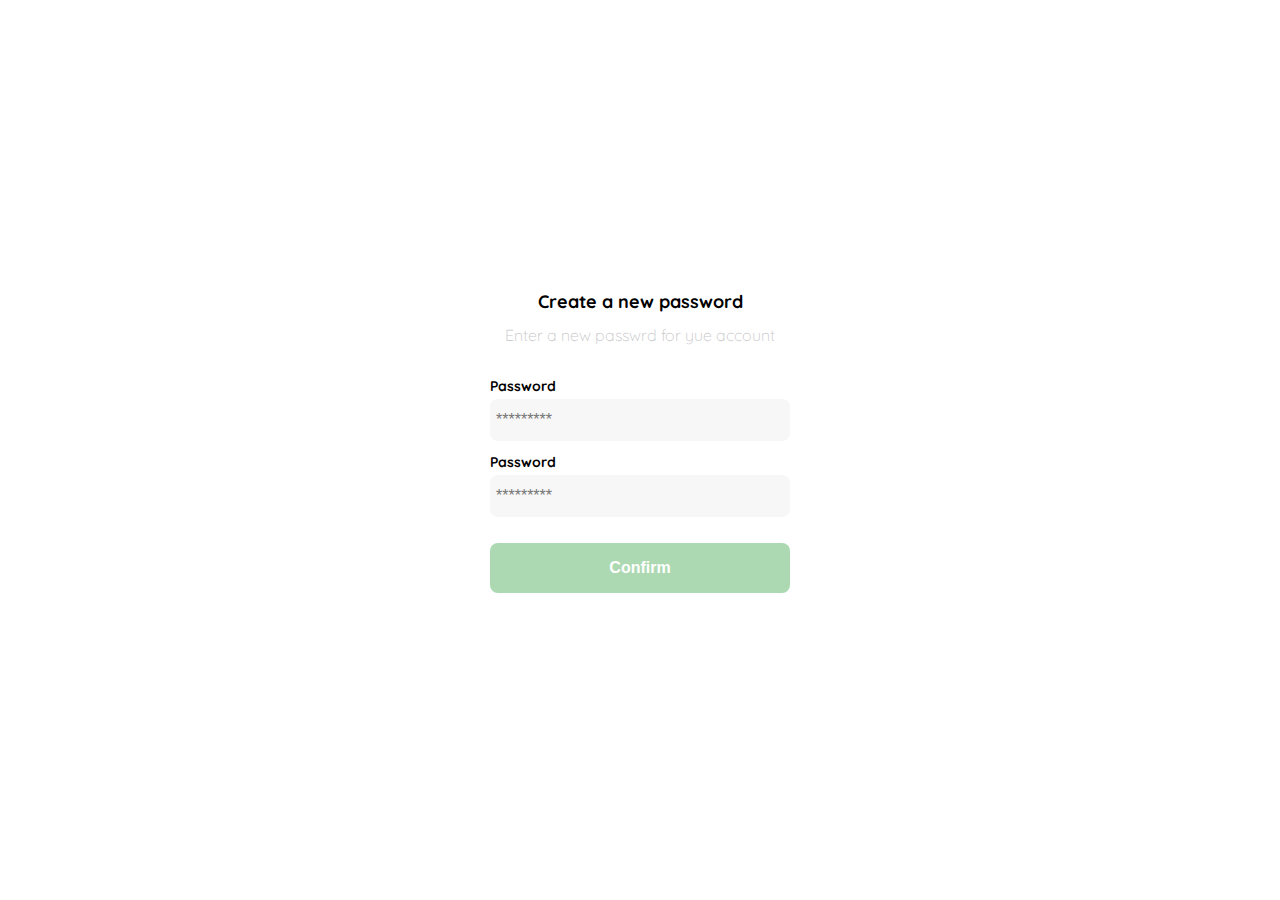
<file: clase1.html>
<!DOCTYPE html>
<html lang="en">
<head>
  <meta charset="UTF-8">
  <meta http-equiv="X-UA-Compatible" content="IE=edge">
  <meta name="viewport" content="width=device-width, initial-scale=1.0">
  <link rel="preconnect" href="https://fonts.googleapis.com">
  <link rel="preconnect" href="https://fonts.gstatic.com" crossorigin>
  <link href="https://fonts.googleapis.com/css2?family=Quicksand:wght@300;500;700&display=swap" rel="stylesheet">
  <title>Document</title>
  <style>
    :root {
      --white: #FFFFFF;
      --black: #000000;
      --very-light-pink: #C7C7C7;
      --text-input-field: #F7F7F7;
      --hospital-green: #ACD9B2;
      --sm: 14px;
      --md: 16px;
      --lg: 18px;
    }
    body {
      margin: 0;
      font-family: 'Quicksand', sans-serif;
    }
    .login {
      width: 100%;
      height: 100vh;
      display: grid;
      place-items: center;
    }
    .form-container {
      display: grid;
      grid-template-rows: auto 1fr auto;
      width: 300px;
    }
    .logo {
      width: 150px;
      margin-bottom: 48px;
      justify-self: center;
      display: none;
    }
    .title {
      font-size: var(--lg);
      margin-bottom: 12px;
      text-align: center;
    }
    .subtitle {
      color: var(--very-light-pink);
      font-size: var(--md);
      font-weight: 300;
      margin-top: 0;
      margin-bottom: 32px;
      text-align: center;
    }
    .form {
      display: flex;
      flex-direction: column;
    }
    .label {
      font-size: var(--sm);
      font-weight: bold;
      margin-bottom: 4px;
    }
    .input {
      background-color: var(--text-input-field);
      border: none;
      border-radius: 8px;
      height: 30px;
      font-size: var(--md);
      padding: 6px;
      margin-bottom: 12px;
    }
    .primary-button {
      background-color: var(--hospital-green);
      border-radius: 8px;
      border: none;
      color: var(--white);
      width: 100%;
      cursor: pointer;
      font-size: var(--md);
      font-weight: bold;
      height: 50px;
    }
    .login-button {
      margin-top: 14px;
      margin-bottom: 30px;
    }
    @media (max-width: 640px) {
      .logo {
        display: block;
      }
    }
  </style>
</head>
<body>
  <div class="login">
    <div class="form-container">
      <img src="./logos/logo_yard_sale.svg" alt="logo" class="logo">

      <h1 class="title">Create a new password</h1>
      <p class="subtitle">Enter a new passwrd for yue account</p>

      <form action="/" class="form">
        <label for="password" class="label">Password</label>
        <input type="password" id="password" placeholder="*********" class="input input-password">

        <label for="new-password" class="label">Password</label>
        <input type="password" id="new-password" placeholder="*********" class="input input-password">

        <input type="submit" value="Confirm" class="primary-button login-button">
      </form>
    </div>
  </div>
</body>
</html>
</file>
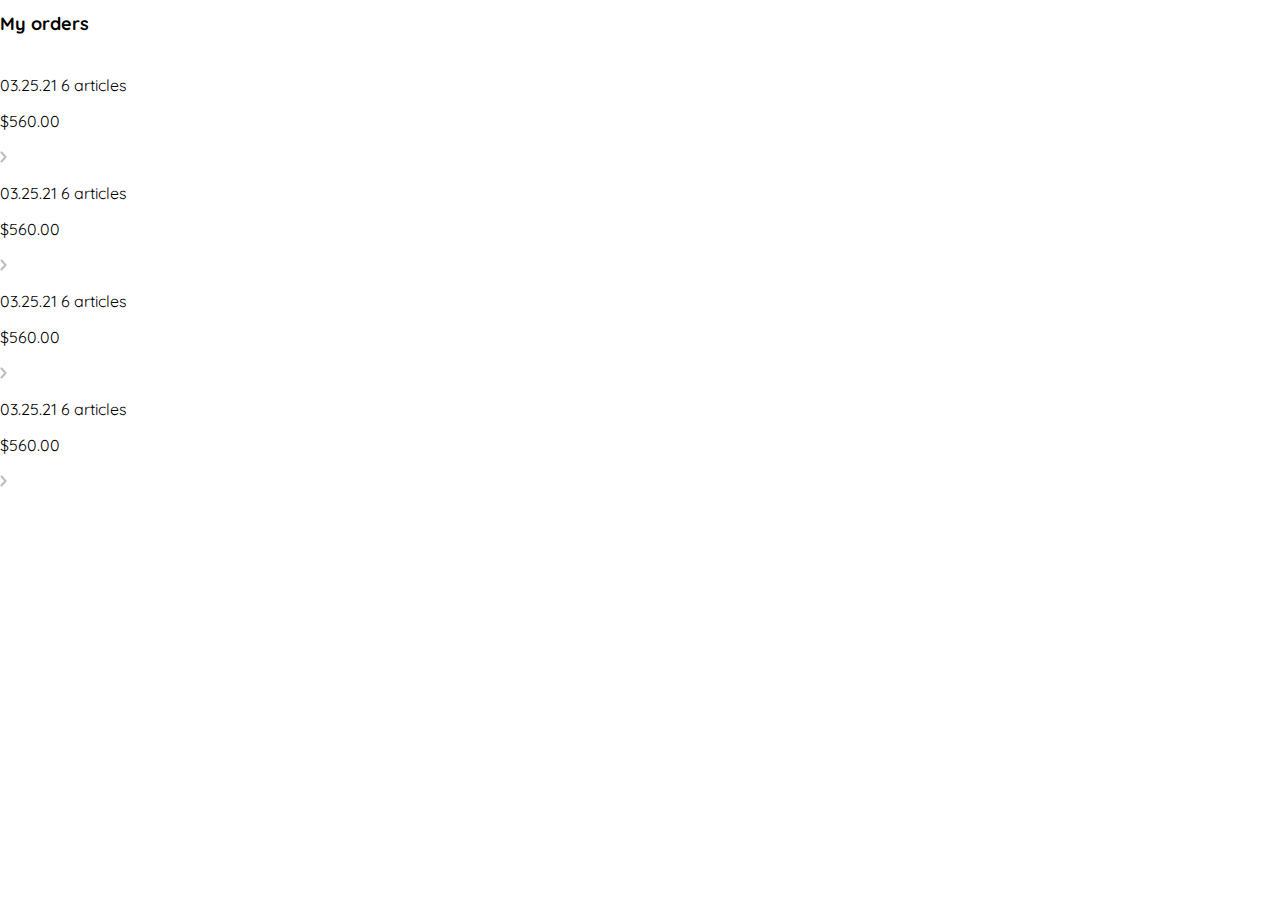
<file: clase10.html>
<!DOCTYPE html>
<html lang="en">
<head>
  <meta charset="UTF-8">
  <meta http-equiv="X-UA-Compatible" content="IE=edge">
  <meta name="viewport" content="width=device-width, initial-scale=1.0">
  <link rel="preconnect" href="https://fonts.googleapis.com">
  <link rel="preconnect" href="https://fonts.gstatic.com" crossorigin>
  <link href="https://fonts.googleapis.com/css2?family=Quicksand:wght@300;500;700&display=swap" rel="stylesheet">
  <title>Document</title>
  <style>
    :root {
      --white: #FFFFFF;
      --black: #000000;
      --very-light-pink: #C7C7C7;
      --text-input-field: #F7F7F7;
      --hospital-green: #ACD9B2;
      --sm: 14px;
      --md: 16px;
      --lg: 18px;
    }
    body {
      margin: 0;
      font-family: 'Quicksand', sans-serif;
    }
    .my-orders {
      width: 100%;
      height: 100vh;
      display: grid;
      place-items: center;
    }
    .title {
      font-size: var(--lg);
      margin-bottom: 40px;
    }
    .my-orders-container {
      display: grid;
      grid-template-rows: auto 1fr auto;
      width: 300px;
    }
    .my-orders-content {
      display: flex;
      flex-direction: column;
    }
    .orders {
      display: grid;
      grid-template-columns: auto 1fr auto;
      gap: 16px;
      align-items: center;
      margin-bottom: 12px;
    }
    .orders p:nth-child(1) {
      display: flex;
      flex-direction: column;
    }
    .orders p span:nth-child(1) {
      font-size: var(--md);
      font-weight: bold;
    }
    .orders p span:nth-child(2) {
      font-size: var(--sm);
      color: var(--very-light-pink);
    }
    .orders p:nth-child(2) {
      text-align: end;
      font-weight: bold;
    }
  </style>
</head>
<body>
  <div class="my-order">
    <div class="my-order-container">
      <h1 class="title">My orders</h1>

      <div class="my-order-content">
        <div class="order">
          <p>
            <span>03.25.21</span>
            <span>6 articles</span>
          </p>
          <p>$560.00</p>
          <img src="./icons/flechita.svg" alt="arrow">
        </div>

        <div class="order">
          <p>
            <span>03.25.21</span>
            <span>6 articles</span>
          </p>
          <p>$560.00</p>
          <img src="./icons/flechita.svg" alt="arrow">
        </div>

        <div class="order">
          <p>
            <span>03.25.21</span>
            <span>6 articles</span>
          </p>
          <p>$560.00</p>
          <img src="./icons/flechita.svg" alt="arrow">
        </div>

        <div class="order">
          <p>
            <span>03.25.21</span>
            <span>6 articles</span>
          </p>
          <p>$560.00</p>
          <img src="./icons/flechita.svg" alt="arrow">
        </div>
      </div>
    </div>
  </div>
</body>
</html>
</file>
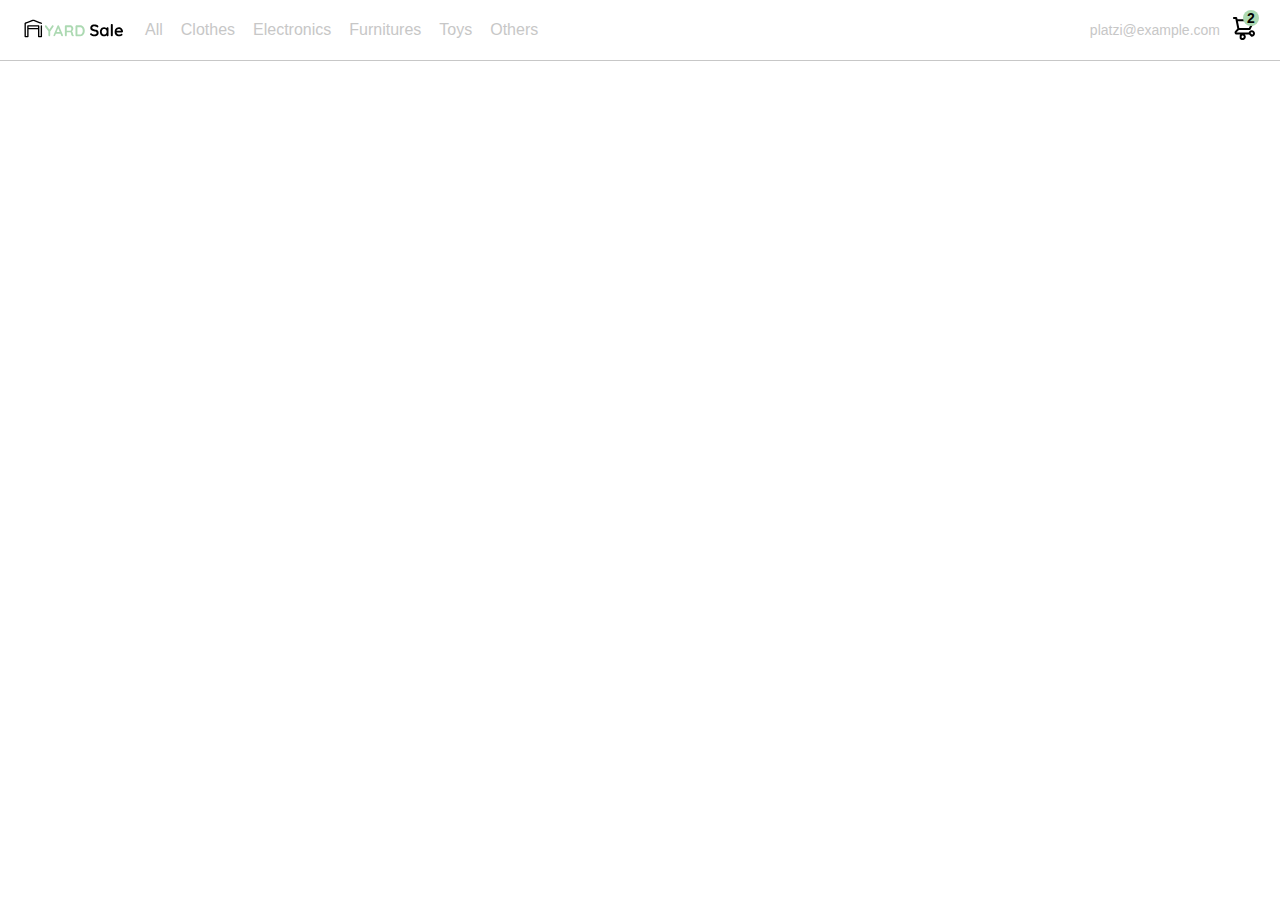
<file: clase11.html>
<!DOCTYPE html>
<html lang="en">
<head>
  <meta charset="UTF-8">
  <meta http-equiv="X-UA-Compatible" content="IE=edge">
  <meta name="viewport" content="width=device-width, initial-scale=1.0">
  <title>Document</title>
  <style>
    :root {
      --white: #FFFFFF;
      --black: #000000;
      --very-light-pink: #C7C7C7;
      --text-input-field: #F7F7F7;
      --hospital-green: #ACD9B2;
      --sm: 14px;
      --md: 16px;
      --lg: 18px;
    }
    body {
      margin: 0;
      font-family: 'Quicksand', sans-serif;
    }
    nav {
      display: flex;
      justify-content: space-between;
      padding: 0 24px;
      border-bottom: 1px solid var(--very-light-pink);
    }
    .menu {
      display: none;
    }
    .logo {
      width: 100px;
    }
    .navbar-left ul,
    .navbar-right ul {
      list-style: none;
      padding: 0;
      margin: 0;
      display: flex;
      align-items: center;
      height: 60px;
    }
    .navbar-left {
      display: flex;
    }
    .navbar-left ul {
      margin-left: 12px;
    }
    .navbar-left ul li a,
    .navbar-right ul li a {
      text-decoration: none;
      color: var(--very-light-pink);
      border: 1px solid var(--white);
      padding: 8px;
      border-radius: 8px;
    }
    .navbar-left ul li a:hover,
    .navbar-right ul li a:hover {
      border: 1px solid var(--hospital-green);
      color: var(--hospital-green);
    }
    .navbar-email {
      color: var(--very-light-pink);
      font-size: var(--sm);
      margin-right: 12px;
    }
    .navbar-shopping-cart {
      position: relative;
    }
    .navbar-shopping-cart div {
      width: 16px;
      height: 16px;
      background-color: var(--hospital-green);
      border-radius: 50%;
      font-size: var(--sm);
      font-weight: bold;
      position: absolute;
      top: -6px;
      right: -3px;
      display: flex;
      justify-content: center;
      align-items: center;
    }
    @media (max-width: 640px) {
      .menu {
        display: block;
      }
      .navbar-left ul {
        display: none;
      }
      .navbar-email {
        display: none;
      }
    }
  </style>
</head>
<body>
  <nav>
    <img src="./icons/icon_menu.svg" alt="menu" class="menu">

    <div class="navbar-left">
      <img src="./logos/logo_yard_sale.svg" alt="logo" class="logo">

      <ul>
        <li>
          <a href="/">All</a>
        </li>
        <li>
          <a href="/">Clothes</a>
        </li>
        <li>
          <a href="/">Electronics</a>
        </li>
        <li>
          <a href="/">Furnitures</a>
        </li>
        <li>
          <a href="/">Toys</a>
        </li>
        <li>
          <a href="/">Others</a>
        </li>
      </ul>
    </div>

    <div class="navbar-right">
      <ul>
        <li class="navbar-email">platzi@example.com</li>
        <li class="navbar-shopping-cart">
          <img src="./icons/icon_shopping_cart.svg" alt="shopping cart">
          <div>2</div>
        </li>
      </ul>
    </div>
  </nav>
</body>
</html>
</file>
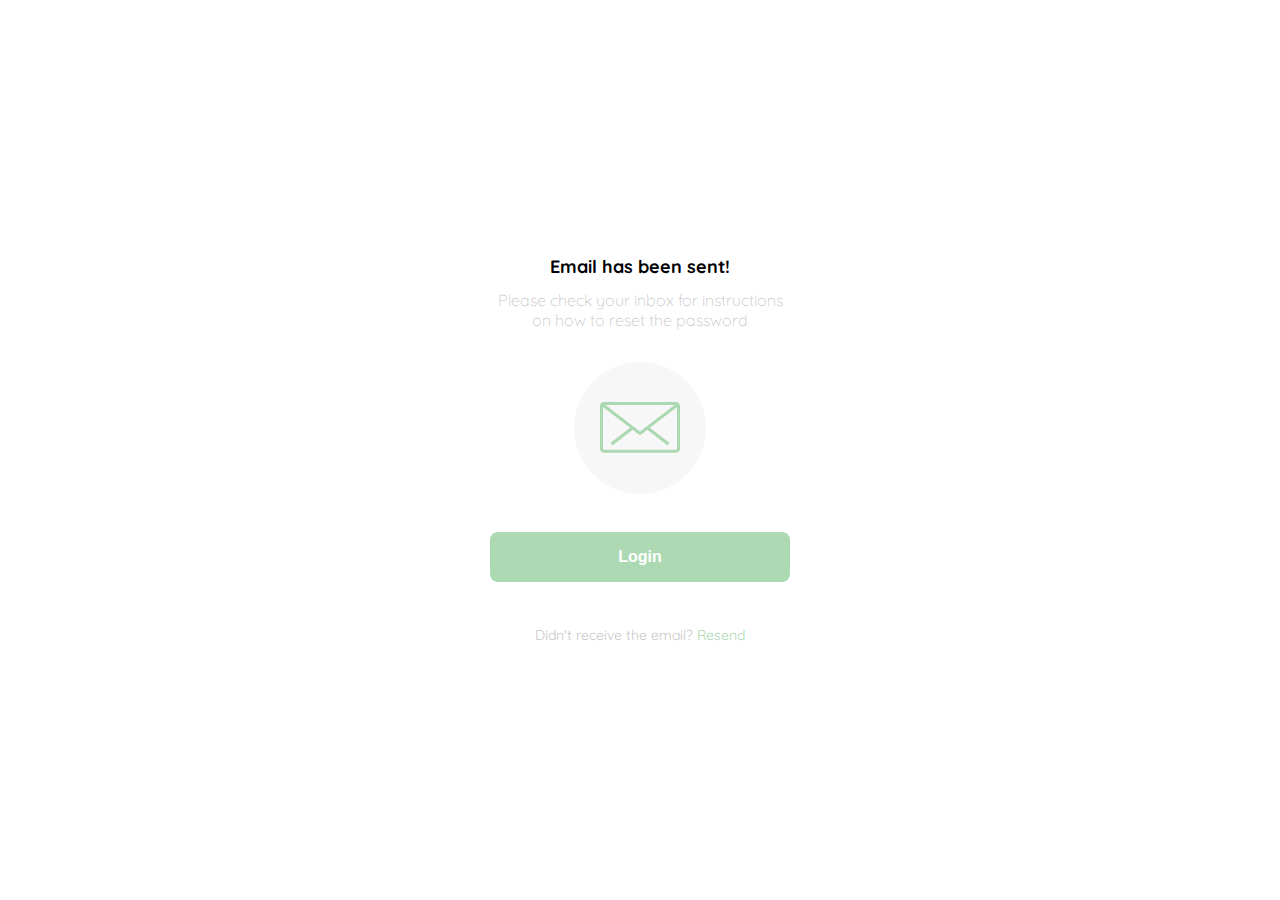
<file: clase2.html>
<!DOCTYPE html>
<html lang="en">
<head>
  <meta charset="UTF-8">
  <meta http-equiv="X-UA-Compatible" content="IE=edge">
  <meta name="viewport" content="width=device-width, initial-scale=1.0">
  <link rel="preconnect" href="https://fonts.googleapis.com">
  <link rel="preconnect" href="https://fonts.gstatic.com" crossorigin>
  <link href="https://fonts.googleapis.com/css2?family=Quicksand:wght@300;500;700&display=swap" rel="stylesheet">
  <title>Document</title>
  <style>
    :root {
      --white: #FFFFFF;
      --black: #000000;
      --very-light-pink: #C7C7C7;
      --text-input-field: #F7F7F7;
      --hospital-green: #ACD9B2;
      --sm: 14px;
      --md: 16px;
      --lg: 18px;
    }
    body {
      margin: 0;
      font-family: 'Quicksand', sans-serif;
    }
    .login {
      width: 100%;
      height: 100vh;
      display: grid;
      place-items: center;
    }
    .form-container {
      display: grid;
      grid-template-rows: auto 1fr auto;
      width: 300px;
      justify-items: center;
    }
    .logo {
      width: 150px;
      margin-bottom: 48px;
      justify-self: center;
      display: none;
    }
    .title {
      font-size: var(--lg);
      margin-bottom: 12px;
      text-align: center;
    }
    .subtitle {
      color: var(--very-light-pink);
      font-size: var(--md);
      font-weight: 300;
      margin-top: 0;
      margin-bottom: 32px;
      text-align: center;
    }
    .email-image {
      width: 132px;
      height: 132px;
      border-radius: 50%;
      background-color: var(--text-input-field);
      display: flex;
      justify-content: center;
      align-items: center;
      margin-bottom: 24px;
    }
    .email-image img {
      width: 80px;
    }
    .resend {
      font-size: var(--sm);
    }
    .resend span {
      color: var(--very-light-pink);
    }
    .resend a {
      color: var(--hospital-green);
      text-decoration: none;
    }
    .primary-button {
      background-color: var(--hospital-green);
      border-radius: 8px;
      border: none;
      color: var(--white);
      width: 100%;
      cursor: pointer;
      font-size: var(--md);
      font-weight: bold;
      height: 50px;
    }
    .login-button {
      margin-top: 14px;
      margin-bottom: 30px;
    }
    @media (max-width: 640px) {
      .logo {
        display: block;
      }
    }
  </style>
</head>
<body>
  <div class="login">
    <div class="form-container">
      <img src="./logos/logo_yard_sale.svg" alt="logo" class="logo">

      <h1 class="title">Email has been sent!</h1>
      <p class="subtitle">Please check your inbox for instructions on how to reset the password</p>

      <div class="email-image">
        <img src="./icons/email.svg" alt="email">
      </div>

      <button class="primary-button login-button">Login</button>

      <p class="resend">
        <span>Didn't receive the email?</span>
        <a href="/">Resend</a>
      </p>
    </div>
  </div>
</body>
</html>
</file>
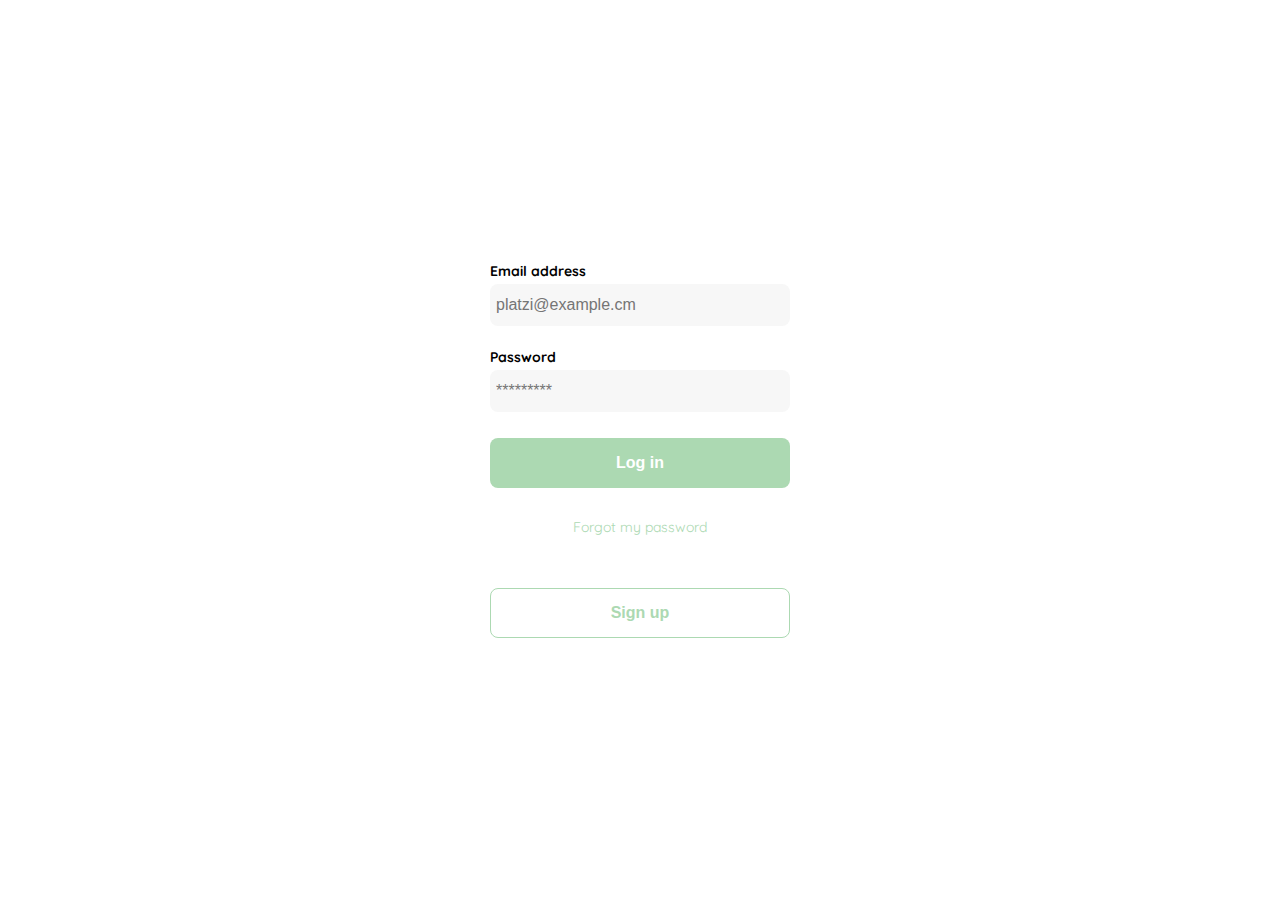
<file: clase3.html>
<!DOCTYPE html>
<html lang="en">
<head>
  <meta charset="UTF-8">
  <meta http-equiv="X-UA-Compatible" content="IE=edge">
  <meta name="viewport" content="width=device-width, initial-scale=1.0">
  <link rel="preconnect" href="https://fonts.googleapis.com">
  <link rel="preconnect" href="https://fonts.gstatic.com" crossorigin>
  <link href="https://fonts.googleapis.com/css2?family=Quicksand:wght@300;500;700&display=swap" rel="stylesheet">
  <title>Document</title>
  <style>
    :root {
      --white: #FFFFFF;
      --black: #000000;
      --very-light-pink: #C7C7C7;
      --text-input-field: #F7F7F7;
      --hospital-green: #ACD9B2;
      --sm: 14px;
      --md: 16px;
      --lg: 18px;
    }
    body {
      margin: 0;
      font-family: 'Quicksand', sans-serif;
    }
    .login {
      width: 100%;
      height: 100vh;
      display: grid;
      place-items: center;
    }
    .form-container {
      display: grid;
      grid-template-rows: auto 1fr auto;
      width: 300px;
    }
    .logo {
      width: 150px;
      margin-bottom: 48px;
      justify-self: center;
      display: none;
    }
    .form {
      display: flex;
      flex-direction: column;
    }
    .form a {
      color: var(--hospital-green);
      font-size: var(--sm);
      text-align: center;
      text-decoration: none;
      margin-bottom: 52px;
    }
    .label {
      font-size: var(--sm);
      font-weight: bold;
      margin-bottom: 4px;
    }
    .input {
      background-color: var(--text-input-field);
      border: none;
      border-radius: 8px;
      height: 30px;
      font-size: var(--md);
      padding: 6px;
      margin-bottom: 12px;
    }
    .input-email {
      margin-bottom: 22px;
    }
    .primary-button {
      background-color: var(--hospital-green);
      border-radius: 8px;
      border: none;
      color: var(--white);
      width: 100%;
      cursor: pointer;
      font-size: var(--md);
      font-weight: bold;
      height: 50px;
    }
    .secondary-button {
      background-color: var(--white);
      border-radius: 8px;
      border: 1px solid var(--hospital-green);
      color: var(--hospital-green);
      width: 100%;
      cursor: pointer;
      font-size: var(--md);
      font-weight: bold;
      height: 50px;
    }
    .login-button {
      margin-top: 14px;
      margin-bottom: 30px;
    }
    @media (max-width: 640px) {
      .logo {
        display: block;
      }
    }
  </style>
</head>
<body>
  <div class="login">
    <div class="form-container">
      <img src="./logos/logo_yard_sale.svg" alt="logo" class="logo">

      <form action="/" class="form">
        <label for="email" class="label">Email address</label>
        <input type="text" id="email" placeholder="platzi@example.cm" class="input input-email">

        <label for="password" class="label">Password</label>
        <input type="password" id="password" placeholder="*********" class="input input-password">

        <input type="submit" value="Log in" class="primary-button login-button">
        <a href="/">Forgot my password</a>
      </form>

      <button class="secondary-button signup-button">Sign up</button>
    </div>
  </div>
</body>
</html>
</file>
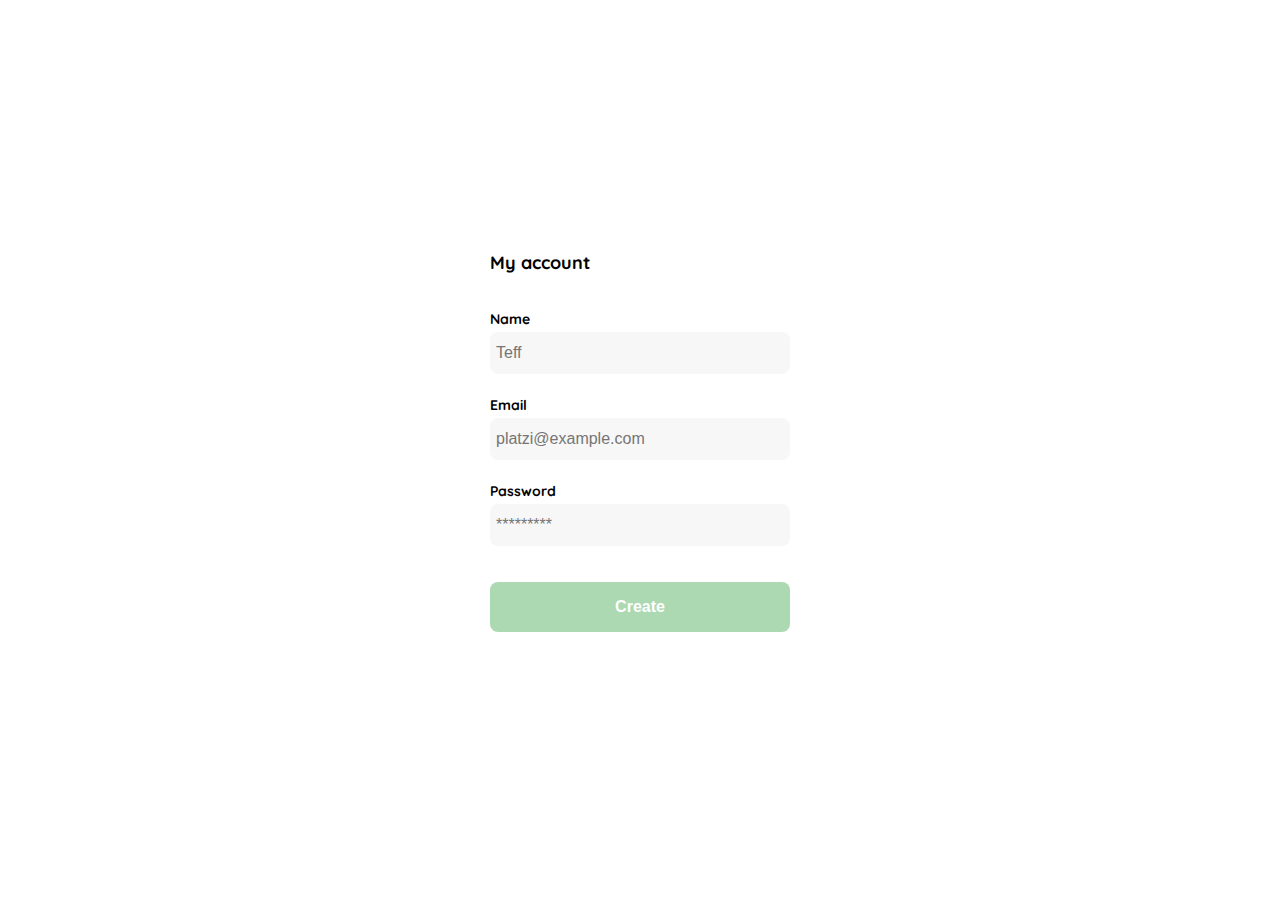
<file: clase4.html>
<!DOCTYPE html>
<html lang="en">
<head>
  <meta charset="UTF-8">
  <meta http-equiv="X-UA-Compatible" content="IE=edge">
  <meta name="viewport" content="width=device-width, initial-scale=1.0">
  <link rel="preconnect" href="https://fonts.googleapis.com">
  <link rel="preconnect" href="https://fonts.gstatic.com" crossorigin>
  <link href="https://fonts.googleapis.com/css2?family=Quicksand:wght@300;500;700&display=swap" rel="stylesheet">
  <title>Document</title>
  <style>
    :root {
      --white: #FFFFFF;
      --black: #000000;
      --very-light-pink: #C7C7C7;
      --text-input-field: #F7F7F7;
      --hospital-green: #ACD9B2;
      --sm: 14px;
      --md: 16px;
      --lg: 18px;
    }
    body {
      margin: 0;
      font-family: 'Quicksand', sans-serif;
    }
    .login {
      width: 100%;
      height: 100vh;
      display: grid;
      place-items: center;
    }
    .form-container {
      display: grid;
      grid-template-rows: auto 1fr auto;
      width: 300px;
    }
    .logo {
      width: 150px;
      margin-bottom: 48px;
      justify-self: center;
      display: none;
    }
    .title {
      font-size: var(--lg);
      margin-bottom: 36px;
      text-align: start;
    }
    .form {
      display: flex;
      flex-direction: column;
    }
    .form div {
      display: flex;
      flex-direction: column;
    }
    .label {
      font-size: var(--sm);
      font-weight: bold;
      margin-bottom: 4px;
    }
    .input {
      background-color: var(--text-input-field);
      border: none;
      border-radius: 8px;
      height: 30px;
      font-size: var(--md);
      padding: 6px;
      margin-bottom: 12px;
    }
    .input-name,
    .input-email,
    .input-password {
      margin-bottom: 22px;
    }
    .primary-button {
      background-color: var(--hospital-green);
      border-radius: 8px;
      border: none;
      color: var(--white);
      width: 100%;
      cursor: pointer;
      font-size: var(--md);
      font-weight: bold;
      height: 50px;
    }
    .login-button {
      margin-top: 14px;
      margin-bottom: 30px;
    }
    @media (max-width: 640px) {
      .form-container {
        height: 100%;
      }
      .form {
        height: 100%;
        justify-content: space-between;
      }
    }
  </style>
</head>
<body>
  <div class="login">
    <div class="form-container">
      <h1 class="title">My account</h1>

      <form action="/" class="form">
        <div>
          <label for="name" class="label">Name</label>
          <input type="text" id="name" placeholder="Teff" class="input input-name">

          <label for="email" class="label">Email</label>
          <input type="text" id="email" placeholder="platzi@example.com" class="input input-email">

          <label for="password" class="label">Password</label>
          <input type="password" id="password" placeholder="*********" class="input input-password">
        </div>

        <input type="submit" value="Create" class="primary-button login-button">
      </form>
    </div>
  </div>
</body>
</html>
</file>
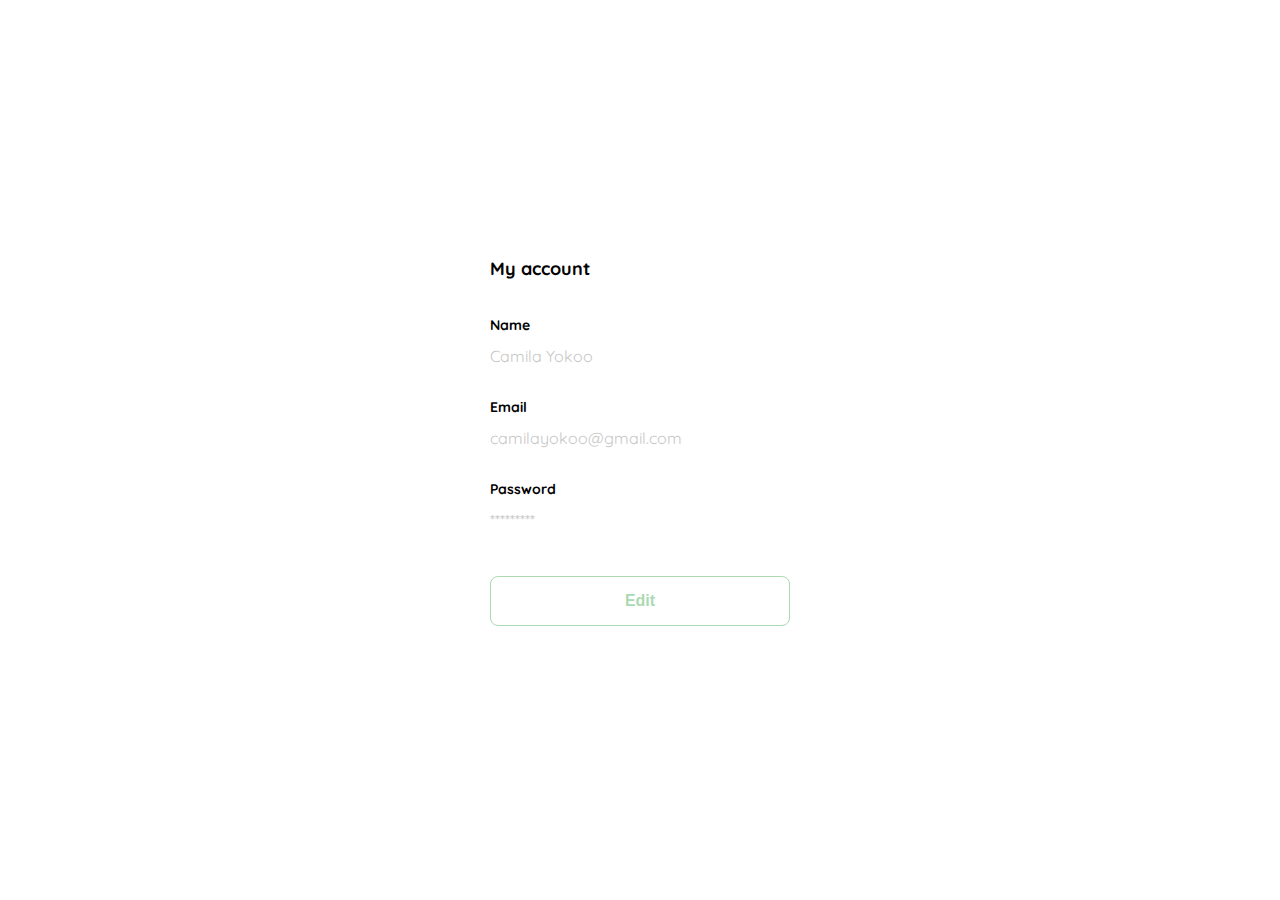
<file: clase5.html>
<!DOCTYPE html>
<html lang="en">
<head>
  <meta charset="UTF-8">
  <meta http-equiv="X-UA-Compatible" content="IE=edge">
  <meta name="viewport" content="width=device-width, initial-scale=1.0">
  <link rel="preconnect" href="https://fonts.googleapis.com">
  <link rel="preconnect" href="https://fonts.gstatic.com" crossorigin>
  <link href="https://fonts.googleapis.com/css2?family=Quicksand:wght@300;500;700&display=swap" rel="stylesheet">
  <title>Document</title>
  <style>
    :root {
      --white: #FFFFFF;
      --black: #000000;
      --very-light-pink: #C7C7C7;
      --text-input-field: #F7F7F7;
      --hospital-green: #ACD9B2;
      --sm: 14px;
      --md: 16px;
      --lg: 18px;
    }
    body {
      margin: 0;
      font-family: 'Quicksand', sans-serif;
    }
    .login {
      width: 100%;
      height: 100vh;
      display: grid;
      place-items: center;
    }
    .form-container {
      display: grid;
      grid-template-rows: auto 1fr auto;
      width: 300px;
    }
    .logo {
      width: 150px;
      margin-bottom: 48px;
      justify-self: center;
      display: none;
    }
    .title {
      font-size: var(--lg);
      margin-bottom: 36px;
      text-align: start;
    }
    .form {
      display: flex;
      flex-direction: column;
    }
    .form div {
      display: flex;
      flex-direction: column;
    }
    .label {
      font-size: var(--sm);
      font-weight: bold;
      margin-bottom: 4px;
    }
    .value {
      color: var(--very-light-pink);
      font-size: var(--md);
      margin: 8px 0 32px 0;
    }
    .secondary-button {
      background-color: var(--white);
      border-radius: 8px;
      border: 1px solid var(--hospital-green);
      color: var(--hospital-green);
      width: 100%;
      cursor: pointer;
      font-size: var(--md);
      font-weight: bold;
      height: 50px;
    }
    .login-button {
      margin-top: 14px;
      margin-bottom: 30px;
    }
    @media (max-width: 640px) {
      .form-container {
        height: 100%;
      }
      .form {
        height: 100%;
        justify-content: space-between;
      }
    }
  </style>
</head>
<body>
  <div class="login">
    <div class="form-container">
      <h1 class="title">My account</h1>

      <form action="/" class="form">
        <div>
          <label for="name" class="label">Name</label>
          <p class="value">Camila Yokoo</p>

          <label for="email" class="label">Email</label>
          <p class="value">camilayokoo@gmail.com</p>

          <label for="password" class="label">Password</label>
          <p class="value">*********</p>
        </div>

        <input type="submit" value="Edit" class="secondary-button login-button">
      </form>
    </div>
  </div>
</body>
</html>
</file>
